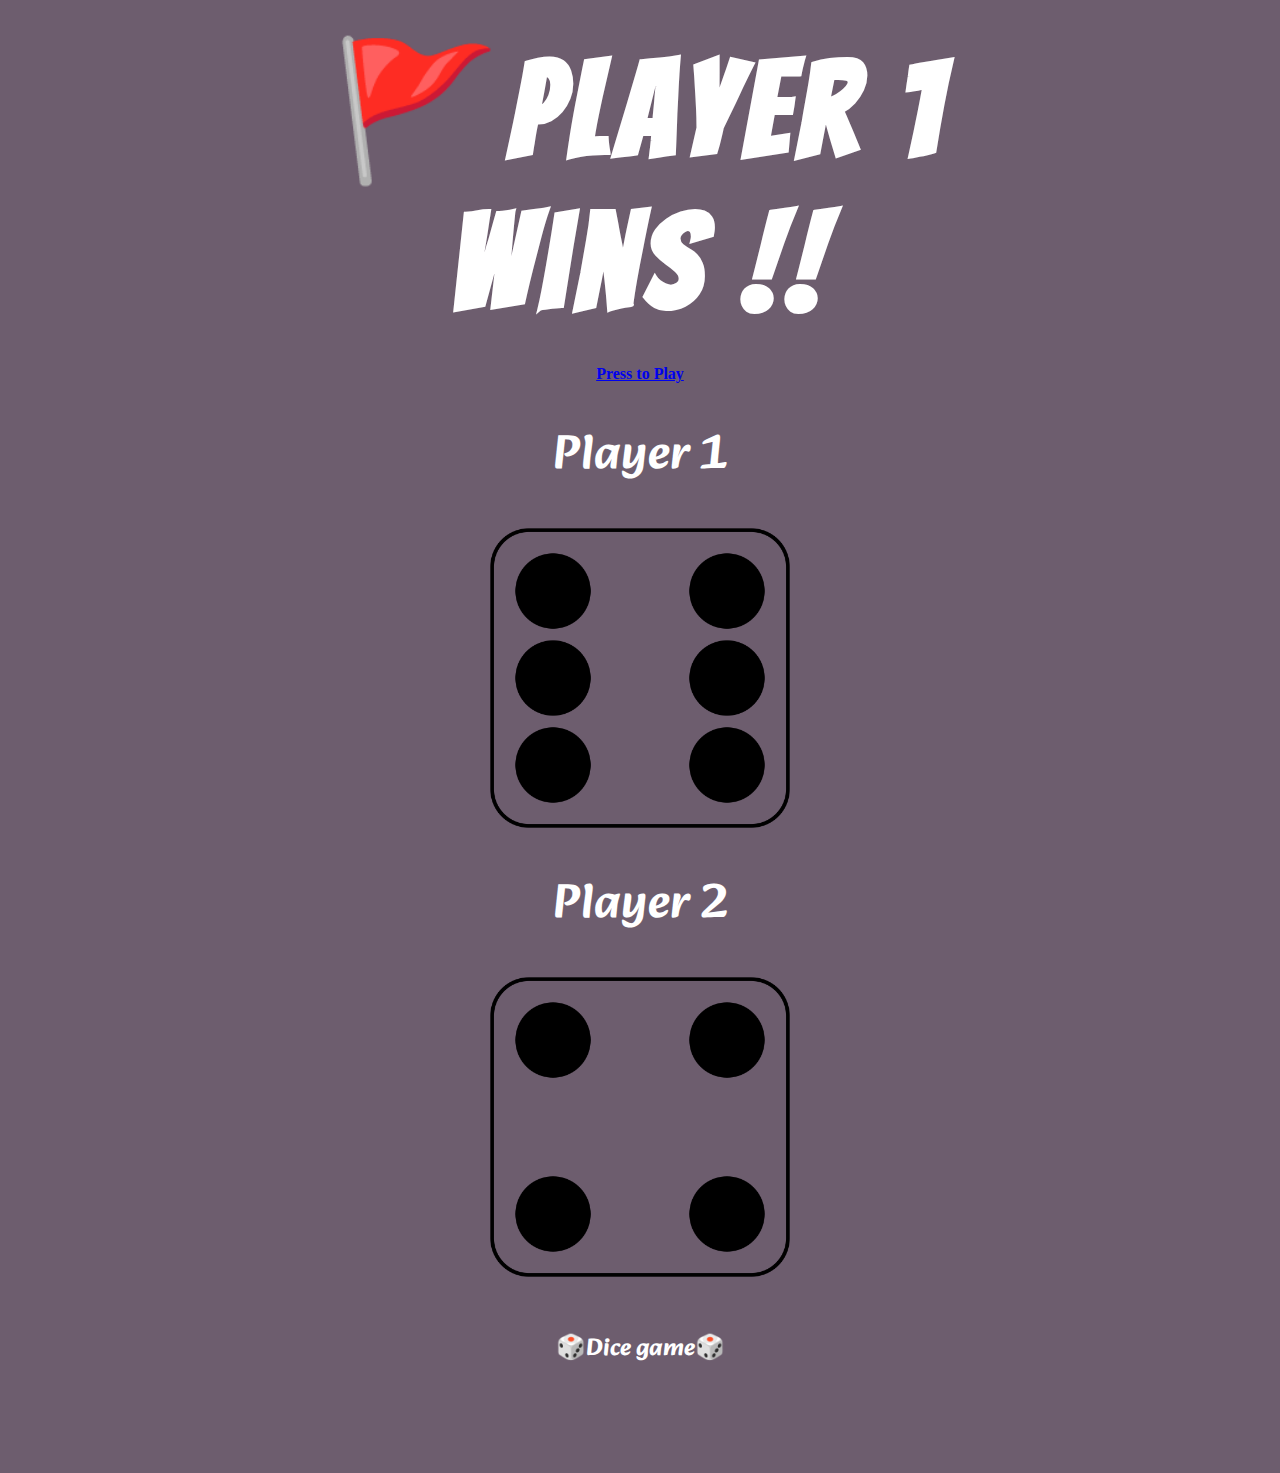
<file: index.html>
<!DOCTYPE html>
<html lang="en">
<head>
    <meta charset="UTF-8">
    <meta http-equiv="X-UA-Compatible" content="IE=edge">
    <meta name="viewport" content="width=device-width, initial-scale=1.0">
    <title>🎲Dice game</title>

    <!-- Google fonts -->
    <link href="https://fonts.googleapis.com/css2?family=Alkatra&family=Bangers&display=swap" rel="stylesheet">


    <!-- Bootstrap -->
    <link href="https://cdn.jsdelivr.net/npm/bootstrap@5.3.0-alpha3/dist/css/bootstrap.min.css" rel="stylesheet" integrity="sha384-KK94CHFLLe+nY2dmCWGMq91rCGa5gtU4mk92HdvYe+M/SXH301p5ILy+dN9+nJOZ" crossorigin="anonymous">

    <!-- CSS styles -->
    <link rel="stylesheet" href="styles.css">

    <meta name="google-site-verification" content="VRn_iZoiqYfH1jm2HSlzsxHZLJZHeEhxABfEBfbwtLU" />

</head>
<body>
    <h1 class="title">Dice Game</h1>
    <div>
        <a href="index.html" class="btn btn-lg btn-dark" onclick=""> <strong>Press to Play</strong></a>
    </div>
    <div class="row">
        <div class="player-1 col-md-6">
            <h3 class="player-name">Player 1</h3>
            <img class="dice-img-1" src="images\dice-1.png" alt="">
        </div>
        <div class="player-2 col-md-6">
            <h3 class="player-name">Player 2</h3>
            <img class="dice-img-2" src="images\dice-1.png" alt="">
        </div>
    </div>
    
    <h4 class="name">🎲Dice game🎲</h4>

    
    <script src="function.js"></script>
</body>
</html>
</file>
<file: styles.css>
body{
    background-color: #6D5D6E;
    color: #fff;
    padding:  0 20% 5% 20%;
    text-align: center;
}
.title{
    font-family: 'Bangers', cursive;
    font-weight: 900;
    font-size: 15vh;
    letter-spacing: 0.5rem;
    margin: 2rem 0;
}
.player-name{
    font-family: 'Alkatra', cursive;
    font-weight: 600;
    font-size: 3rem;
    margin: 2rem auto;
}
.name {
    font-family: 'Alkatra', cursive;
    font-size: 1.5rem;
    margin-top: 3rem;
}
.dice-img-1, .dice-img-2 {
    width: 300px;
    border-radius: 20px;
}
</file>
